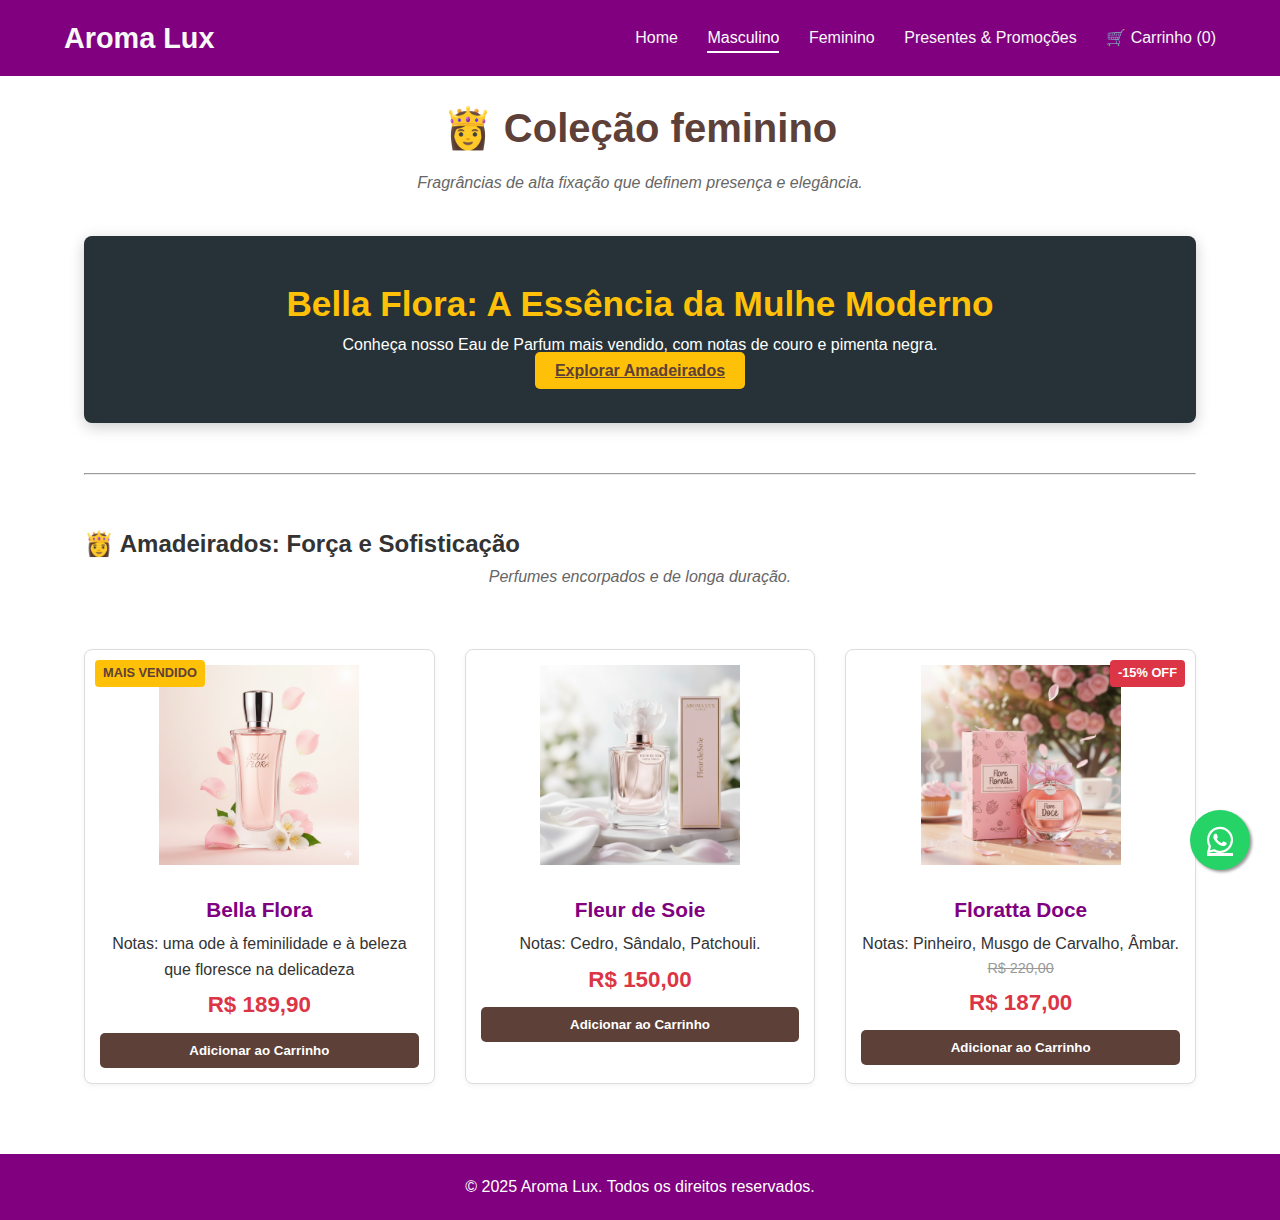
<file: Perfumaria Aroma Lux/feminino.html>
<!DOCTYPE html>
<html lang="pt-BR">
<head>
    <meta charset="UTF-8">
    <meta name="viewport" content="width=device-width, initial-scale=1.0">
    <title>Aroma Lux - Coleção feminino</title>
    <link rel="stylesheet" href="feminino.css">
    <link rel="stylesheet" href="https://cdnjs.cloudflare.com/ajax/libs/font-awesome/6.0.0-beta3/css/all.min.css">
</head>
<body>
    <header>
        <div class="logo">Aroma Lux</div>
        <nav>
            <a href="index.html">Home</a>
            <a href="masculino.html" class="active">Masculino</a>
            <a href="feminino.html">Feminino</a>
            <a href="presentes.html">Presentes & Promoções</a>
            <a href="carrinho.html">🛒 Carrinho (<span id="cart-count">0</span>)</a>
        </nav>
    </header>

    <main class="page-content">
        <h1>👸 Coleção feminino </h1>
        <p class="subtitle">Fragrâncias de alta fixação que definem presença e elegância.</p>

        <div class="collection-banner banner-masculino">
            <h2>Bella Flora: A Essência da Mulhe Moderno</h2>
            <p>Conheça nosso Eau de Parfum mais vendido, com notas de couro e pimenta negra.</p>
            <a href="#amadeirados-section" class="btn-primary" style="margin-top: 15px;">Explorar Amadeirados</a>
        </div>

        <hr style="margin: 50px 0;">

        <section id="amadeirados-section">
            <h2>👸 Amadeirados: Força e Sofisticação</h2>
            <p class="subtitle">Perfumes encorpados e de longa duração.</p>
            
            <div class="product-grid" id="amadeirados-grid">
                </div>
        </section>
    </main>

    <footer class="footer-cupom-section">
        <div class="copyright-info">
            <p>&copy; 2025 Aroma Lux. Todos os direitos reservados.</p>
        </div>
    </footer>
    <a href="https://w.app/aromalux" class="whatsapp-float" target="_blank"><i class="fab fa-whatsapp"></i></a>

    <script src="feminino.js"></script>
</body>
</html>
</file>
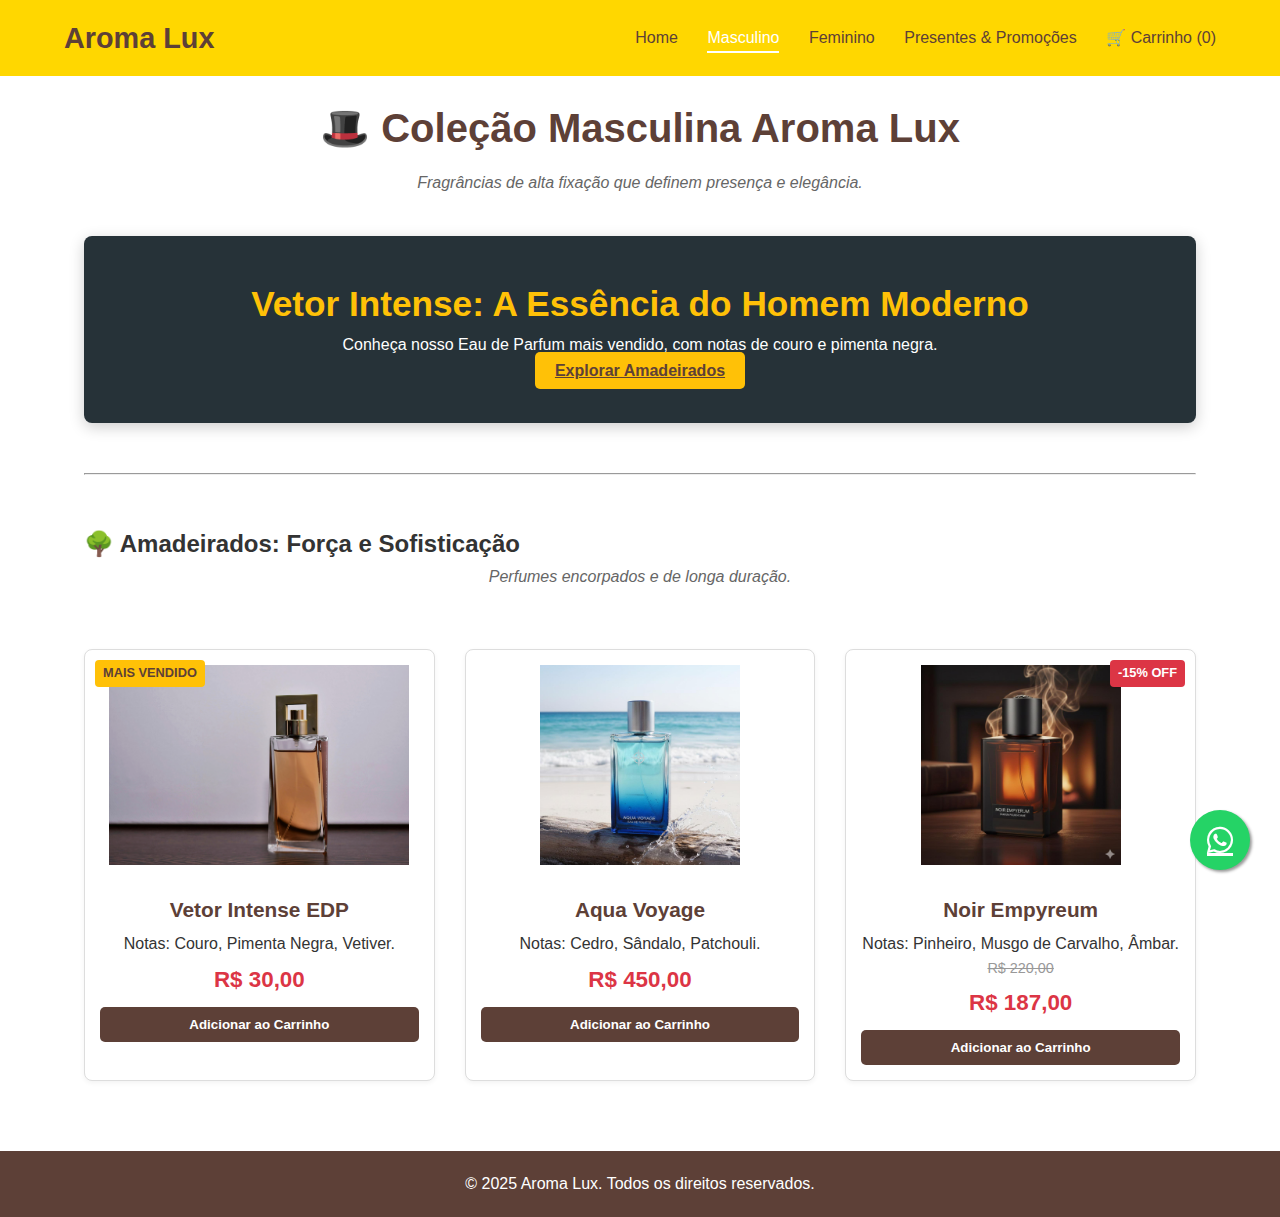
<file: Perfumaria Aroma Lux/masculino.html>
<!DOCTYPE html>
<html lang="pt-BR">
<head>
    <meta charset="UTF-8">
    <meta name="viewport" content="width=device-width, initial-scale=1.0">
    <title>Aroma Lux - Coleção Masculina de Nicho</title>
    <link rel="stylesheet" href="masculino.css">
    <link rel="stylesheet" href="https://cdnjs.cloudflare.com/ajax/libs/font-awesome/6.0.0-beta3/css/all.min.css">
</head>
<body>
    <header>
        <div class="logo">Aroma Lux</div>
        <nav>
            <a href="index.html">Home</a>
            <a href="masculino.html" class="active">Masculino</a>
            <a href="feminino.html">Feminino</a>
            <a href="presentes.html">Presentes & Promoções</a>
            <a href="carrinho.html">🛒 Carrinho (<span id="cart-count">0</span>)</a>
        </nav>
    </header>

    <main class="page-content">
        <h1>🎩 Coleção Masculina Aroma Lux</h1>
        <p class="subtitle">Fragrâncias de alta fixação que definem presença e elegância.</p>

        <div class="collection-banner banner-masculino">
            <h2>Vetor Intense: A Essência do Homem Moderno</h2>
            <p>Conheça nosso Eau de Parfum mais vendido, com notas de couro e pimenta negra.</p>
            <a href="#amadeirados-section" class="btn-primary" style="margin-top: 15px;">Explorar Amadeirados</a>
        </div>

        <hr style="margin: 50px 0;">

        <section id="amadeirados-section">
            <h2>🌳 Amadeirados: Força e Sofisticação</h2>
            <p class="subtitle">Perfumes encorpados e de longa duração.</p>
            
            <div class="product-grid" id="amadeirados-grid">
                </div>
        </section>
    </main>

    <footer class="footer-cupom-section">
        <div class="copyright-info">
            <p>&copy; 2025 Aroma Lux. Todos os direitos reservados.</p>
        </div>
    </footer>
    <a href="https://w.app/aromalux" class="whatsapp-float" target="_blank"><i class="fab fa-whatsapp"></i></a>

    <script src="masculino.js"></script>
</body>
</html>
</file>
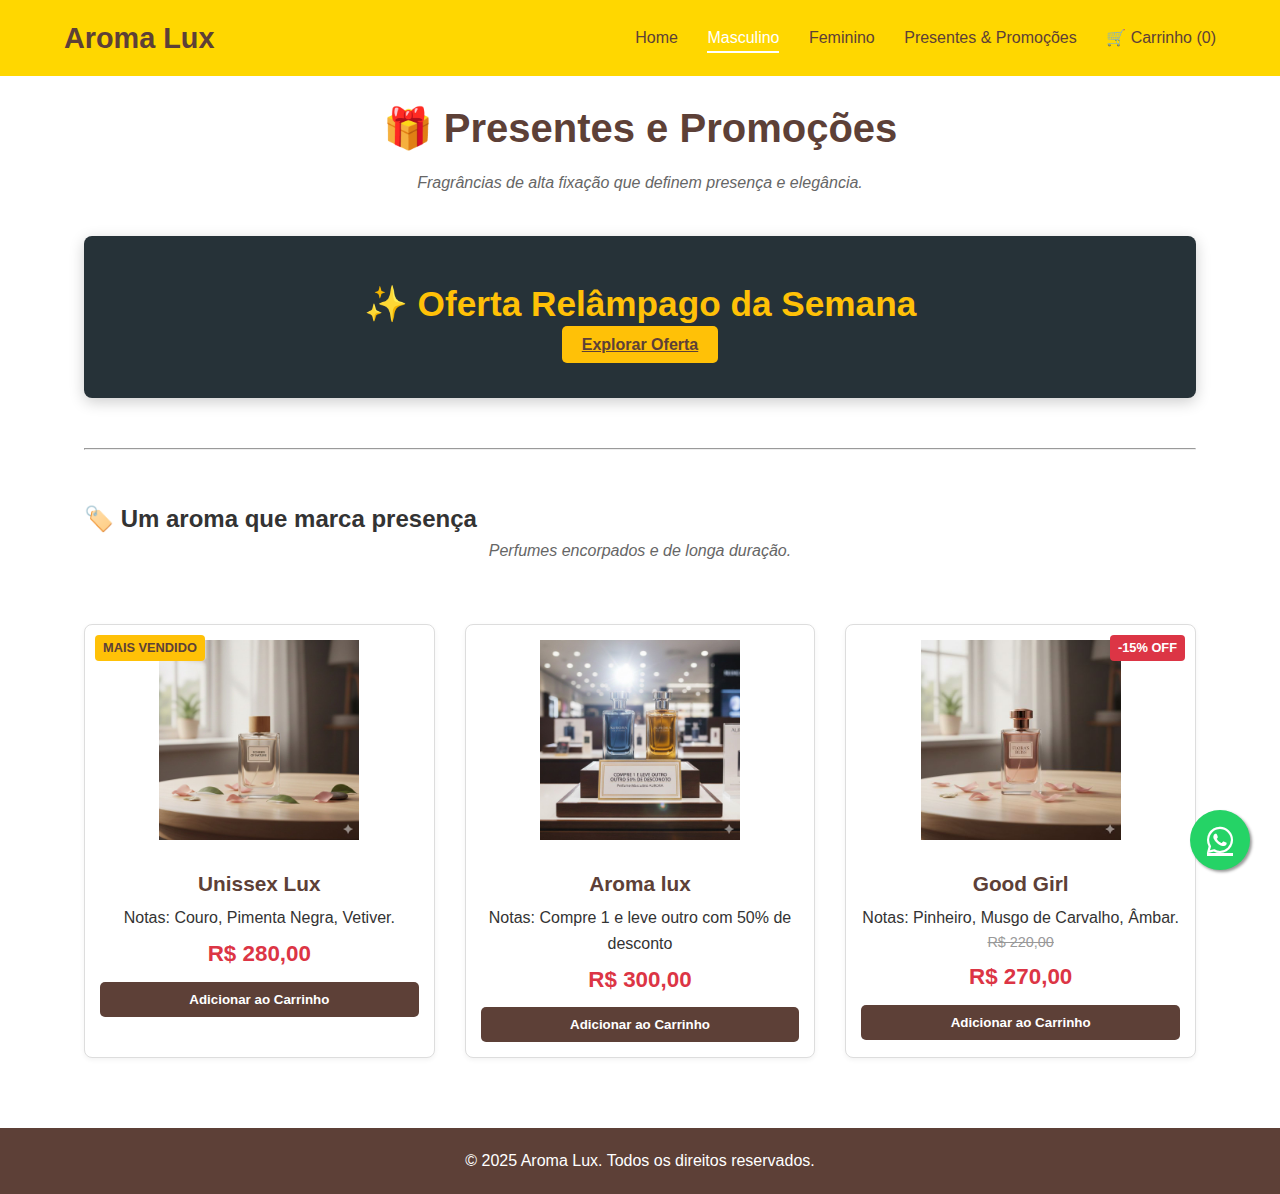
<file: Perfumaria Aroma Lux/presentes.html>
<!DOCTYPE html>
<html lang="pt-BR">
<head>
    <meta charset="UTF-8">
    <meta name="viewport" content="width=device-width, initial-scale=1.0">
    <title>Aroma Lux - Coleção Masculina de Nicho</title>
    <link rel="stylesheet" href="masculino.css">
    <link rel="stylesheet" href="https://cdnjs.cloudflare.com/ajax/libs/font-awesome/6.0.0-beta3/css/all.min.css">
</head>
<body>
    <header>
        <div class="logo">Aroma Lux</div>
        <nav>
            <a href="index.html">Home</a>
            <a href="masculino.html" class="active">Masculino</a>
            <a href="feminino.html">Feminino</a>
            <a href="presentes.html">Presentes & Promoções</a>
            <a href="carrinho.html">🛒 Carrinho (<span id="cart-count">0</span>)</a>
        </nav>
    </header>

    <main class="page-content">
        <h1>🎁 Presentes e Promoções</h1>
        <p class="subtitle">Fragrâncias de alta fixação que definem presença e elegância.</p>

        <div class="collection-banner banner-masculino">
            <h2>✨ Oferta Relâmpago da Semana</h2>
            <a href="#amadeirados-section" class="btn-primary" style="margin-top: 15px;">Explorar Oferta</a>
        </div>

        <hr style="margin: 50px 0;">

        <section id="amadeirados-section">
            <h2>🏷️ Um aroma que marca presença</h2>
            <p class="subtitle">Perfumes encorpados e de longa duração.</p>
            
            <div class="product-grid" id="amadeirados-grid">
                </div>
        </section>
    </main>

    <footer class="footer-cupom-section">
        <div class="copyright-info">
            <p>&copy; 2025 Aroma Lux. Todos os direitos reservados.</p>
        </div>
    </footer>
    <a href="https://w.app/aromalux" class="whatsapp-float" target="_blank"><i class="fab fa-whatsapp"></i></a>

    <script src="presente.js"></script>
</body>
</html>
</file>
<file: Perfumaria Aroma Lux/feminino.css>
/* ================================================= */
/* === VARIÁVEIS DE COR E ESTILOS GERAIS DA MARCA === */
/* ================================================= */
:root {
    --primary-color: #5d4037; /* Marrom Sofisticado */
    --secondary-color: #ffc107; /* Âmbar / Ouro (Destaque) */
    --header-bg-color: #FFD700; /* Dourado/Gold */
    --text-color: #333;
    --light-bg: #f8f8f8;
}

* {
    box-sizing: border-box;
    margin: 0;
    padding: 0;
}

body {
    font-family: Arial, sans-serif;
    line-height: 1.6;
    color: var(--text-color);
    background-color: white;
}

.page-content {
    width: 90%;
    max-width: 1200px;
    margin: 20px auto;
    padding: 0 20px;
}

h1 {
    color: var(--primary-color);
    text-align: center;
    margin-bottom: 10px;
    font-size: 2.5em;
}

.subtitle {
    text-align: center;
    margin-bottom: 40px;
    font-style: italic;
    color: #666;
}

/* ================================================= */
/* === HEADER E NAVEGAÇÃO (Dourado/Gold) === */
/* ================================================= */
header {
    background-color: purple; /* FUNDO de ROXO */
    color:var(--light-bg); 
    padding: 15px 5%;
    display: flex;
    justify-content: space-between;
    align-items: center;
}

.logo {
    font-size: 1.8em;
    font-weight: bold;
    color: var(--light-bg);
}

nav a {
    color: var(--light-bg);
    text-decoration: none;
    margin-left: 25px;
    padding: 5px 0;
    transition: color 0.3s;
    font-weight: 500;
}

nav a:hover, nav a.active {
    color: white; /* Destaque em Branco */
    border-bottom: 2px solid white;
}

/* ================================================= */
/* === GRID E CARDS DE PRODUTOS === */
/* ================================================= */
.product-grid {
    display: grid;
    grid-template-columns: repeat(auto-fit, minmax(250px, 1fr));
    gap: 30px;
    padding: 20px 0;
}

.product-card {
    background-color: white;
    border: 1px solid #ddd;
    border-radius: 8px;
    padding: 15px;
    text-align: center;
    box-shadow: 0 2px 5px rgba(0, 0, 0, 0.05);
    transition: transform 0.2s;
    position: relative; 
}

.product-img {
    width: 100%;
    max-height: 200px;
    object-fit: contain;
    margin-bottom: 10px;
}

.product-card h3 {
    color: purple;
    font-size: 1.3em;
    margin: 10px 0 5px 0;
}

/* --- Estilos de Preço e Tags --- */
.product-card .price-old {
    text-decoration: line-through;
    color: #999;
    font-size: 0.9em;
    margin-bottom: 0;
}

.product-card .price {
    color: #dc3545; 
    font-size: 1.4em;
    font-weight: bold;
    margin-top: 5px;
}

.tag-best-seller {
    position: absolute;
    top: 10px;
    left: 10px;
    background-color: var(--secondary-color);
    color: var(--primary-color);
    font-weight: bold;
    font-size: 0.8em;
    padding: 3px 8px;
    border-radius: 4px;
    z-index: 5;
}

.tag-sale { /* Usado para promoções no JS */
    position: absolute;
    top: 10px;
    right: 10px;
    background-color: #dc3545; 
    color: white;
    font-weight: bold;
    font-size: 0.8em;
    padding: 3px 8px;
    border-radius: 4px;
    z-index: 5;
}

/* --- Botões --- */
.btn-primary {
    background-color: var(--secondary-color);
    color: var(--primary-color);
    border: none;
    padding: 10px 20px;
    border-radius: 5px;
    cursor: pointer;
    font-weight: bold;
}
.btn-add-cart {
    background-color: var(--primary-color);
    color: white;
    border: none;
    padding: 10px;
    width: 100%;
    border-radius: 5px;
    cursor: pointer;
    font-weight: bold;
    margin-top: 10px;
}

/* ================================================= */
/* === ESTILOS ESPECÍFICOS PARA MASCULINO.HTML === */
/* ================================================= */
.collection-banner.banner-masculino {
    background-color: #263238; 
    color: rgb(255, 255, 255);
    padding: 40px;
    margin-bottom: 50px;
    border-radius: 8px;
    text-align: center;
    box-shadow: 0 4px 15px rgba(0, 0, 0, 0.2);
}

.collection-banner.banner-masculino h2 {
    color: var(--secondary-color); 
    font-size: 2.2em;
}

/* ================================================= */
/* === BOTÃO FLUTUANTE DO WHATSAPP === */
/* ================================================= */
.whatsapp-float {
    position: fixed;
    width: 60px;
    height: 60px;
    bottom: 30px; 
    right: 30px; 
    background-color: #25d366; 
    color: white;
    border-radius: 50%;
    text-align: center;
    font-size: 30px;
    box-shadow: 2px 2px 3px #999;
    z-index: 1000; 
    display: flex;
    align-items: center;
    justify-content: center;
}
footer {
    background-color: purple;
    color: white;
    text-align: center;
    padding: 20px 0;
    margin-top: 50px;
}
</file>
<file: Perfumaria Aroma Lux/masculino.css>
/* ================================================= */
/* === VARIÁVEIS DE COR E ESTILOS GERAIS DA MARCA === */
/* ================================================= */
:root {
    --primary-color: #5d4037; /* Marrom Sofisticado */
    --secondary-color: #ffc107; /* Âmbar / Ouro (Destaque) */
    --header-bg-color: #FFD700; /* Dourado/Gold */
    --text-color: #333;
    --light-bg: #f8f8f8;
}

* {
    box-sizing: border-box;
    margin: 0;
    padding: 0;
}

body {
    font-family: Arial, sans-serif;
    line-height: 1.6;
    color: var(--text-color);
    background-color: white;
}

.page-content {
    width: 90%;
    max-width: 1200px;
    margin: 20px auto;
    padding: 0 20px;
}

h1 {
    color: var(--primary-color);
    text-align: center;
    margin-bottom: 10px;
    font-size: 2.5em;
}

.subtitle {
    text-align: center;
    margin-bottom: 40px;
    font-style: italic;
    color: #666;
}

/* ================================================= */
/* === HEADER E NAVEGAÇÃO (Dourado/Gold) === */
/* ================================================= */
header {
    background-color: var(--header-bg-color); /* FUNDO DOURADO */
    color: var(--primary-color); 
    padding: 15px 5%;
    display: flex;
    justify-content: space-between;
    align-items: center;
}

.logo {
    font-size: 1.8em;
    font-weight: bold;
    color: var(--primary-color); /* Marrom */
}

nav a {
    color: var(--primary-color);
    text-decoration: none;
    margin-left: 25px;
    padding: 5px 0;
    transition: color 0.3s;
    font-weight: 500;
}

nav a:hover, nav a.active {
    color: white; /* Destaque em Branco */
    border-bottom: 2px solid white;
}

/* ================================================= */
/* === GRID E CARDS DE PRODUTOS === */
/* ================================================= */
.product-grid {
    display: grid;
    grid-template-columns: repeat(auto-fit, minmax(250px, 1fr));
    gap: 30px;
    padding: 20px 0;
}

.product-card {
    background-color: white;
    border: 1px solid #ddd;
    border-radius: 8px;
    padding: 15px;
    text-align: center;
    box-shadow: 0 2px 5px rgba(0, 0, 0, 0.05);
    transition: transform 0.2s;
    position: relative; 
}

.product-img {
    width: 100%;
    max-height: 200px;
    object-fit: contain;
    margin-bottom: 10px;
}

.product-card h3 {
    color: var(--primary-color);
    font-size: 1.3em;
    margin: 10px 0 5px 0;
}

/* --- Estilos de Preço e Tags --- */
.product-card .price-old {
    text-decoration: line-through;
    color: #999;
    font-size: 0.9em;
    margin-bottom: 0;
}

.product-card .price {
    color: #dc3545; 
    font-size: 1.4em;
    font-weight: bold;
    margin-top: 5px;
}

.tag-best-seller {
    position: absolute;
    top: 10px;
    left: 10px;
    background-color: var(--secondary-color);
    color: var(--primary-color);
    font-weight: bold;
    font-size: 0.8em;
    padding: 3px 8px;
    border-radius: 4px;
    z-index: 5;
}

.tag-sale { /* Usado para promoções no JS */
    position: absolute;
    top: 10px;
    right: 10px;
    background-color: #dc3545; 
    color: white;
    font-weight: bold;
    font-size: 0.8em;
    padding: 3px 8px;
    border-radius: 4px;
    z-index: 5;
}

/* --- Botões --- */
.btn-primary {
    background-color: var(--secondary-color);
    color: var(--primary-color);
    border: none;
    padding: 10px 20px;
    border-radius: 5px;
    cursor: pointer;
    font-weight: bold;
}
.btn-add-cart {
    background-color: var(--primary-color);
    color: white;
    border: none;
    padding: 10px;
    width: 100%;
    border-radius: 5px;
    cursor: pointer;
    font-weight: bold;
    margin-top: 10px;
}

/* ================================================= */
/* === ESTILOS ESPECÍFICOS PARA MASCULINO.HTML === */
/* ================================================= */
.collection-banner.banner-masculino {
    background-color: #263238; 
    color: white;
    padding: 40px;
    margin-bottom: 50px;
    border-radius: 8px;
    text-align: center;
    box-shadow: 0 4px 15px rgba(0, 0, 0, 0.2);
}

.collection-banner.banner-masculino h2 {
    color: var(--secondary-color); 
    font-size: 2.2em;
}

/* ================================================= */
/* === BOTÃO FLUTUANTE DO WHATSAPP === */
/* ================================================= */
.whatsapp-float {
    position: fixed;
    width: 60px;
    height: 60px;
    bottom: 30px; 
    right: 30px; 
    background-color: #25d366; 
    color: white;
    border-radius: 50%;
    text-align: center;
    font-size: 30px;
    box-shadow: 2px 2px 3px #999;
    z-index: 1000; 
    display: flex;
    align-items: center;
    justify-content: center;
}

footer {
    background-color: var(--primary-color);
    color: white;
    text-align: center;
    padding: 20px 0;
    margin-top: 50px;
}
</file>
